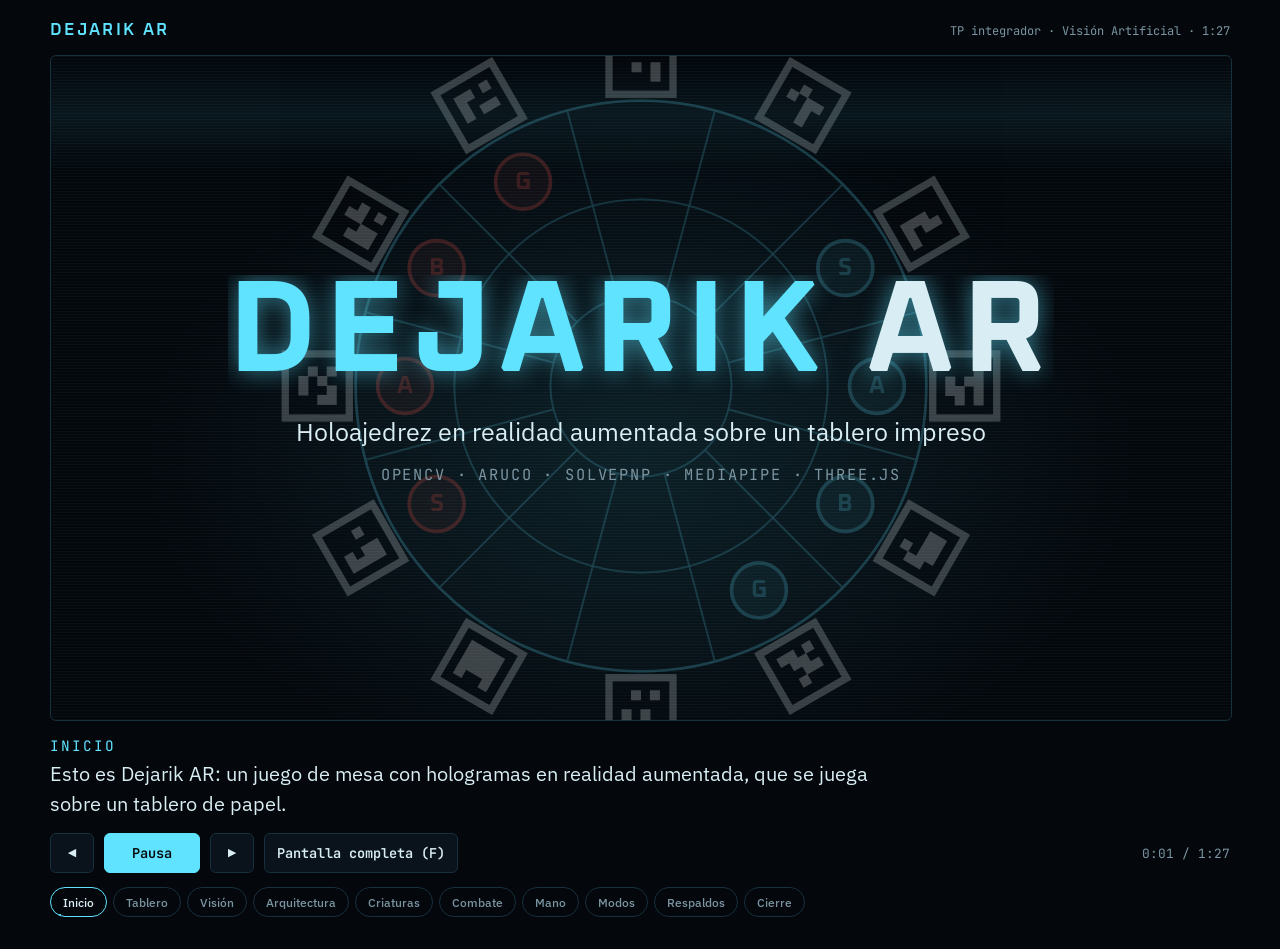
<file: Dejarik AR.html>
<!doctype html><html><head><meta charset=utf8><meta name=viewport content="width=device-width,initial-scale=1,viewport-fit=cover"><style>:root{color-scheme:light;box-sizing:border-box;padding-top:env(safe-area-inset-top,0px);padding-bottom:env(safe-area-inset-bottom,0px)}html{scroll-padding-top:env(safe-area-inset-top,0px)}body{margin:0;padding:0;font:14px -apple-system,BlinkMacSystemFont,sans-serif;background:#fff;color:#000}img{max-width:100%}[hidden]:not([hidden=until-found i]){display:none!important}</style></head><body>
<title>Dejarik AR</title>
<meta name="claude:viewport-fit-sides" content="cover">
<link rel="preconnect" href="https://fonts.googleapis.com">
<link rel="stylesheet" href="https://fonts.googleapis.com/css2?family=Oxanium:wght@400;600;700&family=IBM+Plex+Sans:wght@400;500;600&family=JetBrains+Mono:wght@400;600&display=swap">
<style>
/* Layout: una "pantalla" 16:9 que se reproduce sola como un video, con subtítulo y controles debajo.
   Mundo único oscuro de holograma: azul (jugador 0) contra rojo (jugador 1). */
:root {
  --void: #04070c;
  --panel: #0a121b;
  --line: #17303d;
  --holo: #5fe3ff;
  --holo-soft: rgba(95, 227, 255, .16);
  --rojo: #ff5d52;
  --rojo-soft: rgba(255, 93, 82, .16);
  --ok: #6dffa8;
  --text: #d9eef4;
  --dim: #7a95a1;
  --f-display: "Oxanium", "Bahnschrift", "Segoe UI", sans-serif;
  --f-body: "IBM Plex Sans", "Segoe UI", system-ui, sans-serif;
  --f-mono: "JetBrains Mono", "Cascadia Mono", Consolas, monospace;
  color-scheme: dark;
}
html { background: var(--void); }
body {
  background: var(--void); color: var(--text); font-family: var(--f-body);
  padding-left: max(16px, env(safe-area-inset-left, 0px));
  padding-right: max(16px, env(safe-area-inset-right, 0px));
  padding-block: 20px 32px;
}
.wrap { max-width: 1180px; margin: 0 auto; display: grid; gap: 14px; }
.top { display: flex; justify-content: space-between; align-items: baseline; gap: 12px; flex-wrap: wrap; }
.top h1 { font-family: var(--f-display); font-weight: 600; font-size: 1.05rem; letter-spacing: .14em; text-transform: uppercase; margin: 0; color: var(--holo); }
.top span { font-family: var(--f-mono); font-size: .75rem; color: var(--dim); }

/* ---------- Escenario ---------- */
.stage {
  position: relative; width: 100%; max-width: 100%; aspect-ratio: 16 / 9; overflow: hidden;
  container-type: inline-size; border: 1px solid var(--line); border-radius: 6px;
  background:
    radial-gradient(ellipse at 50% 60%, rgba(95,227,255,.10), transparent 60%),
    repeating-linear-gradient(0deg, rgba(95,227,255,.035) 0 1px, transparent 1px 3px),
    var(--void);
}
.stage::after { /* scanline que barre */
  content: ""; position: absolute; inset: 0; pointer-events: none;
  background: linear-gradient(180deg, transparent 0%, rgba(95,227,255,.07) 50%, transparent 100%);
  height: 18%; animation: sweep 6s linear infinite;
}
@keyframes sweep { from { transform: translateY(-100%); } to { transform: translateY(560%); } }

.scene { position: absolute; inset: 0; padding: 4.5cqw 5cqw; opacity: 0; visibility: hidden; transition: opacity .45s, visibility .45s; display: grid; }
.scene.active { opacity: 1; visibility: visible; }
.eyebrow { font-family: var(--f-mono); font-size: max(9px, 1.25cqw); letter-spacing: .18em; text-transform: uppercase; color: var(--holo); opacity: .8; }
.h { font-family: var(--f-display); font-weight: 700; font-size: 4.4cqw; line-height: 1.02; margin: .6cqw 0 0; text-wrap: balance; letter-spacing: .01em; }
.lead { font-size: max(10px, 1.7cqw); color: var(--dim); margin: 1.2cqw 0 0; line-height: 1.4; max-width: 40ch; }
.mono { font-family: var(--f-mono); }
.blue { color: var(--holo); } .red { color: var(--rojo); }

/* Entrada genérica */
.scene.active .in { animation: rise .7s cubic-bezier(.2,.8,.2,1) var(--d, 0s) both; }
@keyframes rise { from { opacity: 0; transform: translateY(1.4cqw); filter: blur(4px); } to { opacity: 1; transform: none; filter: none; } }
.scene.active .pop { animation: pop .5s cubic-bezier(.3,1.6,.5,1) var(--d, 0s) both; }
@keyframes pop { from { opacity: 0; transform: scale(.4); } to { opacity: 1; transform: none; } }

/* ---------- Tablero SVG ---------- */
.board { width: 100%; height: 100%; overflow: visible; }
.board .ringbase { fill: rgba(95,227,255,.05); stroke: var(--holo); stroke-width: 1.4; }
.board .cell { fill: transparent; stroke: rgba(95,227,255,.55); stroke-width: 1; }
.board .cell.lit { fill: rgba(95,227,255,.28); }
.board .cell.lit-r { fill: rgba(255,93,82,.30); }
.board .cnum { font: 9px var(--f-mono); fill: rgba(95,227,255,.5); text-anchor: middle; dominant-baseline: central; }
.board .pc circle { stroke-width: 2; }
.board .pc.b circle { fill: rgba(95,227,255,.22); stroke: var(--holo); }
.board .pc.r circle { fill: rgba(255,93,82,.22); stroke: var(--rojo); }
.board .pc text { font: 700 13px var(--f-display); text-anchor: middle; dominant-baseline: central; }
.board .pc.b text { fill: var(--holo); } .board .pc.r text { fill: var(--rojo); }
.board .detbox { fill: none; stroke: var(--ok); stroke-width: 3; opacity: 0; }
.board .mlabel { font: 8px var(--f-mono); fill: var(--dim); text-anchor: middle; }

/* Dibujo de trazos */
.scene.active .draw { stroke-dasharray: 1; stroke-dashoffset: 1; animation: draw 1.4s ease-out var(--d, 0s) forwards; }
@keyframes draw { to { stroke-dashoffset: 0; } }

/* ---------- Escena 1: título ---------- */
.s1 { place-items: center; text-align: center; }
.s1 .bgboard { position: absolute; width: 62cqw; left: 50%; top: 50%; translate: -50% -50%; opacity: .22; animation: spin 60s linear infinite; }
@keyframes spin { to { rotate: 360deg; } }
.s1 .title { font-family: var(--f-display); font-weight: 700; font-size: 11cqw; letter-spacing: .06em; line-height: .9; margin: 0; text-shadow: 0 0 2cqw rgba(95,227,255,.55); color: var(--holo); }
.s1 .title b { color: var(--text); font-weight: 700; }
.scene.active .glitch { animation: glitch 1.1s steps(1) both; }
@keyframes glitch {
  0% { clip-path: inset(0 0 85% 0); transform: translateX(-2%); }
  15% { clip-path: inset(40% 0 30% 0); transform: translateX(2%); }
  30% { clip-path: inset(10% 0 60% 0); transform: translateX(-1%); }
  45% { clip-path: inset(70% 0 0 0); transform: translateX(1%); }
  60%, 100% { clip-path: inset(0); transform: none; }
}
.s1 .sub { font-size: max(11px, 2.1cqw); color: var(--text); margin: 2cqw 0 0; }
.s1 .tag { font-family: var(--f-mono); font-size: max(9px, 1.3cqw); color: var(--dim); margin-top: 1.4cqw; letter-spacing: .12em; text-transform: uppercase; }

/* ---------- Escena 2: tablero ---------- */
.split { grid-template-columns: 1fr 1.05fr; align-items: center; gap: 3cqw; }
.split > * { min-width: 0; }
.s2 .bwrap { height: 38cqw; }
.scene.active .s2b .mk { animation: pop .45s cubic-bezier(.3,1.6,.5,1) calc(var(--i) * .12s + .9s) both; transform-box: fill-box; transform-origin: center; }
.scene.active .s2b .pc { animation: pop .45s cubic-bezier(.3,1.6,.5,1) calc(var(--i) * .1s + 2.8s) both; transform-box: fill-box; transform-origin: center; }
.facts { list-style: none; padding: 0; margin: 2.4cqw 0 0; display: grid; gap: 1.4cqw; }
.facts li { display: grid; grid-template-columns: 7.5cqw 1fr; align-items: baseline; gap: 1.2cqw; }
.facts .n { font-family: var(--f-display); font-weight: 700; font-size: 4.2cqw; color: var(--holo); text-align: right; font-variant-numeric: tabular-nums; }
.facts .t { font-size: max(10px, 1.6cqw); line-height: 1.3; }
.facts .t small { display: block; color: var(--dim); font-family: var(--f-mono); font-size: max(8px, 1.15cqw); }

/* ---------- Escena 3: visión ---------- */
.s3 .persp { perspective: 70cqw; height: 38cqw; display: grid; place-items: center; }
.s3 .tilt { position: relative; width: 34cqw; height: 34cqw; transform-style: preserve-3d; transform: rotateX(54deg) rotateZ(-22deg); }
.scene.active .s3 .tilt { animation: wobble 6s ease-in-out 1s infinite alternate; }
@keyframes wobble { from { transform: rotateX(54deg) rotateZ(-22deg); } to { transform: rotateX(46deg) rotateZ(-8deg); } }
.scene.active .s3 .detbox { animation: det .35s calc(var(--i) * .13s + .5s) both; }
@keyframes det { from { opacity: 0; stroke-width: 12; } to { opacity: 1; stroke-width: 3; } }
.s3 .ax { stroke-width: 4; stroke-linecap: round; }
.s3 .zax { position: absolute; left: 50%; top: 50%; width: .5cqw; height: 10cqw; margin-left: -.25cqw; background: #6f8bff; border-radius: 1cqw; transform-origin: 50% 0; transform: rotateX(90deg); box-shadow: 0 0 1cqw #6f8bff; }
.scene.active .s3 .zax { animation: grow .6s ease-out 2.6s both; }
@keyframes grow { from { height: 0; } to { height: 10cqw; } }
.steps { list-style: none; padding: 0; margin: 1.6cqw 0 0; display: grid; gap: .9cqw; counter-reset: st; }
.steps li { counter-increment: st; display: grid; grid-template-columns: 3.4cqw 1fr; gap: 1cqw; align-items: center; padding: .8cqw 1.1cqw; border: 1px solid var(--line); border-radius: .5cqw; background: rgba(10,18,27,.7); }
.steps li::before { content: counter(st); font-family: var(--f-display); font-weight: 700; font-size: 2.2cqw; color: var(--holo); text-align: center; }
.steps b { font-family: var(--f-display); font-weight: 600; font-size: max(10px, 1.7cqw); display: block; }
.steps span { font-family: var(--f-mono); font-size: max(8px, 1.15cqw); color: var(--dim); }
.scene.active .steps li { animation: litstep .5s ease-out var(--d) both; }
@keyframes litstep { from { opacity: .15; border-color: var(--line); } 50% { border-color: var(--holo); box-shadow: 0 0 1.4cqw rgba(95,227,255,.35); } to { opacity: 1; } }
.jitter { width: 100%; height: 6.5cqw; margin-top: 1.2cqw; }
.jitter .raw { fill: none; stroke: var(--dim); stroke-width: 1.2; }
.jitter .flt { fill: none; stroke: var(--holo); stroke-width: 2.4; }
.jitter text { font: 9px var(--f-mono); }

/* ---------- Escena 4: arquitectura ---------- */
.s4 { align-content: center; gap: 3cqw; }
.arch { display: grid; grid-template-columns: 1fr 1.25fr 1fr; align-items: center; gap: 1.5cqw; }
.node { border: 1px solid var(--holo); border-radius: .8cqw; padding: 1.8cqw; background: rgba(10,18,27,.85); box-shadow: 0 0 2cqw rgba(95,227,255,.12) inset; min-width: 0; }
.node h3 { font-family: var(--f-display); font-size: 2.5cqw; margin: 0; }
.node p { margin: .6cqw 0 0; font-size: max(9px, 1.35cqw); color: var(--dim); line-height: 1.35; }
.node .mono { color: var(--text); }
.lane { position: relative; height: 13cqw; }
.lane .wire { position: absolute; left: 0; right: 0; top: 50%; height: 2px; background: linear-gradient(90deg, var(--holo), rgba(95,227,255,.3), var(--holo)); }
.lane .ws { position: absolute; left: 50%; top: 50%; translate: -50% 1.2cqw; font-family: var(--f-mono); font-size: max(8px, 1.1cqw); color: var(--dim); white-space: nowrap; }
.pkt { position: absolute; top: calc(50% - 1.6cqw); left: 0; font-family: var(--f-mono); font-size: max(8px, 1.15cqw); padding: .3cqw .8cqw; border-radius: .4cqw; background: var(--holo); color: var(--void); font-weight: 600; white-space: nowrap; opacity: 0; }
.pkt.back { background: var(--rojo); top: calc(50% + .3cqw); }
.scene.active .pkt { animation: flow 3s linear var(--d) infinite; }
.scene.active .pkt.back { animation-name: flowback; }
@keyframes flow { 0% { left: 0; opacity: 0; } 10% { opacity: 1; } 85% { opacity: 1; } 100% { left: 78%; opacity: 0; } }
@keyframes flowback { 0% { left: 82%; opacity: 0; } 10% { opacity: 1; } 85% { opacity: 1; } 100% { left: 0; opacity: 0; } }
.remote { justify-self: center; display: flex; gap: 1.2cqw; align-items: center; font-size: max(9px, 1.4cqw); color: var(--dim); }
.remote .node { border-color: var(--rojo); padding: 1.1cqw 1.6cqw; }
.remote .node h3 { font-size: 1.9cqw; color: var(--rojo); }

/* ---------- Escena 5: criaturas ---------- */
.s5 { align-content: center; gap: 2.4cqw; }
.cards { display: grid; grid-template-columns: repeat(4, 1fr); gap: 1.6cqw; }
.card { border: 1px solid var(--line); border-radius: .8cqw; padding: 1.6cqw; background: rgba(10,18,27,.8); display: grid; gap: .9cqw; min-width: 0; }
.card h3 { font-family: var(--f-display); font-size: 2.4cqw; margin: 0; display: flex; justify-content: space-between; align-items: baseline; }
.card h3 .chips { display: flex; gap: .4cqw; }
.card h3 .chips i { width: 1.1cqw; height: 1.1cqw; border-radius: 50%; display: block; }
.card .role { font-size: max(9px, 1.3cqw); color: var(--dim); margin: 0; }
.stat { display: grid; grid-template-columns: 4.4cqw 1fr 1.6cqw; align-items: center; gap: .7cqw; font-family: var(--f-mono); font-size: max(8px, 1.1cqw); color: var(--dim); }
.stat .bar { height: .8cqw; background: var(--line); border-radius: 1cqw; overflow: hidden; }
.stat .bar i { display: block; height: 100%; width: calc(var(--v) / 3 * 100%); background: var(--holo); border-radius: 1cqw; transform-origin: left; }
.stat b { color: var(--text); text-align: right; font-variant-numeric: tabular-nums; }
.scene.active .stat .bar i { animation: fill .8s ease-out var(--d) both; }
@keyframes fill { from { transform: scaleX(0); } }

/* ---------- Escena 6: combate ---------- */
.s6 { align-content: center; gap: 2cqw; }
.duel { display: grid; grid-template-columns: 1fr auto 1fr; align-items: center; gap: 2cqw; }
.fighter { text-align: center; display: grid; gap: 1cqw; justify-items: center; }
.fighter .name { font-family: var(--f-display); font-weight: 700; font-size: 3cqw; }
.fighter .calc { font-family: var(--f-mono); font-size: max(10px, 1.7cqw); color: var(--dim); font-variant-numeric: tabular-nums; }
.fighter .calc b { color: var(--text); font-size: 3.6cqw; font-family: var(--f-display); }
.die { width: 8cqw; height: 8cqw; border-radius: 1.2cqw; background: var(--text); display: grid; grid-template-columns: repeat(3, 1fr); grid-template-rows: repeat(3, 1fr); padding: 1cqw; box-shadow: 0 0 2.4cqw var(--glow, rgba(95,227,255,.5)); }
.die i { width: 1.4cqw; height: 1.4cqw; border-radius: 50%; background: var(--void); place-self: center; visibility: hidden; }
.die i.on { visibility: visible; }
.die.rolling { animation: roll .25s linear infinite; }
@keyframes roll { 0% { rotate: 0deg; } 50% { rotate: 18deg; scale: 1.06; } 100% { rotate: 0deg; } }
.r .die { --glow: rgba(255,93,82,.55); }
.vs { font-family: var(--f-display); font-size: 3cqw; color: var(--dim); }
.hp { display: flex; gap: .6cqw; }
.hp i { width: 2.4cqw; height: 1cqw; border-radius: .3cqw; background: var(--holo); transition: background .3s, opacity .3s; }
.hp i.lost { background: var(--line); }
.verdict { text-align: center; font-family: var(--f-display); font-size: 2.6cqw; min-height: 3.4cqw; color: var(--ok); }
.outcomes { display: flex; justify-content: center; gap: 2.4cqw; flex-wrap: wrap; font-size: max(9px, 1.3cqw); color: var(--dim); }
.outcomes b { color: var(--text); font-family: var(--f-mono); }
.hitflash { animation: hitf .5s ease-out; }
@keyframes hitf { 0%, 40% { filter: brightness(2.2) drop-shadow(0 0 2cqw var(--holo)); translate: 1cqw 0; } 100% { filter: none; translate: 0; } }

/* ---------- Escena 7: mano ---------- */
.s7 .stagebox { position: relative; height: 38cqw; }
.s7 .board { position: absolute; inset: 0; }
.handsvg { position: absolute; inset: 0; width: 100%; height: 100%; overflow: visible; }
.hand { transition: transform 1.6s cubic-bezier(.3,.8,.3,1); }
.hand line { stroke: var(--ok); stroke-width: 2.2; stroke-linecap: round; }
.hand circle { fill: var(--void); stroke: var(--ok); stroke-width: 2; }
.hand .tip { fill: var(--ok); }
.ring { fill: none; stroke: var(--ok); stroke-width: 4; stroke-linecap: round; transform: rotate(-90deg); transform-box: fill-box; transform-origin: center; stroke-dasharray: 1; stroke-dashoffset: 1; }
.ring.go { transition: stroke-dashoffset 1.5s linear; stroke-dashoffset: 0; }
.ringtxt { font: 600 11px var(--f-mono); fill: var(--ok); }

/* ---------- Escena 8: modos ---------- */
.s8 { align-content: center; gap: 2.6cqw; }
.modes { display: grid; grid-template-columns: repeat(3, 1fr); gap: 1.8cqw; }
.mode { border: 1px solid var(--line); border-radius: .8cqw; padding: 2cqw; background: rgba(10,18,27,.8); transition: border-color .3s, box-shadow .3s, transform .3s; min-width: 0; }
.mode.on { border-color: var(--holo); box-shadow: 0 0 2.4cqw rgba(95,227,255,.3); transform: translateY(-.6cqw); }
.mode code { font-family: var(--f-mono); font-size: max(9px, 1.3cqw); color: var(--holo); }
.mode h3 { font-family: var(--f-display); font-size: 2.6cqw; margin: .6cqw 0 0; }
.mode p { margin: .6cqw 0 0; font-size: max(9px, 1.4cqw); color: var(--dim); line-height: 1.35; }
.keycap { display: inline-grid; place-items: center; min-width: 3.6cqw; height: 3.6cqw; padding: 0 .8cqw; border: 1px solid var(--holo); border-bottom-width: .35cqw; border-radius: .5cqw; font-family: var(--f-mono); font-weight: 600; font-size: max(9px, 1.5cqw); color: var(--holo); background: var(--panel); }
.keycap.press { animation: press .25s; }
@keyframes press { 50% { transform: translateY(.3cqw); border-bottom-width: .1cqw; background: var(--holo); color: var(--void); } }
.cycle { display: flex; align-items: center; gap: 1.2cqw; font-size: max(9px, 1.5cqw); color: var(--dim); }

/* ---------- Escena 9: respaldos ---------- */
.s9 { align-content: center; }
.fallbacks { display: grid; gap: 1cqw; margin-top: 2cqw; }
.fb { display: grid; grid-template-columns: 17cqw 1fr 1fr; gap: 2cqw; align-items: center; padding: .9cqw 1.4cqw; border-bottom: 1px solid var(--line); font-size: max(9px, 1.55cqw); }
.fb .fail { color: var(--rojo); }
.fb .fix { color: var(--text); }
.fb .keycap { min-width: 0; justify-self: start; }

/* ---------- Escena 10: cierre ---------- */
.s10 { place-items: center; text-align: center; align-content: center; gap: 2.2cqw; }
.term { width: min(62cqw, 100%); text-align: left; border: 1px solid var(--line); border-radius: .8cqw; background: #02050a; padding: 2cqw; font-family: var(--f-mono); font-size: max(9px, 1.6cqw); line-height: 1.7; min-height: 15cqw; }
.term .p { color: var(--dim); }
.term .ok { color: var(--ok); }
.cursor { display: inline-block; width: .9cqw; height: 1.8cqw; background: var(--holo); vertical-align: -.3cqw; animation: blink 1s steps(1) infinite; }
@keyframes blink { 50% { opacity: 0; } }
.s10 .h { font-size: 6cqw; color: var(--holo); text-shadow: 0 0 2cqw rgba(95,227,255,.5); }

/* ---------- Controles y subtítulo ---------- */
.caption { min-height: 3.2em; margin: 0; font-size: clamp(15px, 1.9vw, 20px); line-height: 1.5; max-width: 70ch; text-wrap: pretty; }
.caption .who { font-family: var(--f-mono); font-size: .72em; color: var(--holo); letter-spacing: .14em; text-transform: uppercase; display: block; margin-bottom: .2em; }
.controls { display: flex; align-items: center; gap: 10px; flex-wrap: wrap; }
.btn { font: 600 .85rem var(--f-mono); color: var(--text); background: var(--panel); border: 1px solid var(--line); border-radius: 6px; padding: 8px 12px; cursor: pointer; min-width: 44px; min-height: 40px; }
.btn:hover { border-color: var(--holo); }
.btn:focus-visible, .chip:focus-visible { outline: 2px solid var(--holo); outline-offset: 2px; }
.btn.play { background: var(--holo); color: var(--void); border-color: var(--holo); min-width: 96px; }
.time { font-family: var(--f-mono); font-size: .8rem; color: var(--dim); font-variant-numeric: tabular-nums; margin-left: auto; }
.chips { display: flex; gap: 6px; flex-wrap: wrap; }
.chip { position: relative; overflow: hidden; font: 500 .78rem var(--f-body); color: var(--dim); background: transparent; border: 1px solid var(--line); border-radius: 999px; padding: 6px 12px; cursor: pointer; }
.chip.cur { color: var(--text); border-color: var(--holo); }
.chip .prog { position: absolute; left: 0; bottom: 0; height: 2px; width: 0; background: var(--holo); }
.chip.done .prog { width: 100%; opacity: .4; }

/* Pantalla completa (tecla F) */
.frame:fullscreen { width: 100vw; height: 100vh; display: grid; place-items: center; background: var(--void); }
.frame:fullscreen .stage { width: min(100vw, calc(100vh * 16 / 9)); aspect-ratio: 16 / 9; border: 0; border-radius: 0; }
.frame:-webkit-full-screen { width: 100vw; height: 100vh; display: grid; place-items: center; background: var(--void); }
.frame:-webkit-full-screen .stage { width: min(100vw, calc(100vh * 16 / 9)); aspect-ratio: 16 / 9; border: 0; border-radius: 0; }

@media (max-width: 640px) {
  .stage { aspect-ratio: 4 / 5; }
  .scene { padding: 6cqw 5cqw; }
  .split { grid-template-columns: 1fr; gap: 2cqw; align-content: start; }
  .h { font-size: 7cqw; }
  .lead { font-size: 3.4cqw; max-width: none; }
  .eyebrow { font-size: 2.6cqw; }
  .s2 .bwrap, .s3 .persp, .s7 .stagebox { height: 62cqw; }
  .s3 .tilt { width: 52cqw; height: 52cqw; }
  .facts .n { font-size: 6cqw; } .facts li { grid-template-columns: 10cqw 1fr; } .facts .t { font-size: 3.2cqw; } .facts .t small { font-size: 2.4cqw; }
  .steps b { font-size: 3cqw; } .steps span { font-size: 2.3cqw; } .steps li::before { font-size: 3.6cqw; } .steps li { grid-template-columns: 5cqw 1fr; padding: 1.2cqw 2cqw; }
  .jitter { display: none; }
  .s2 .facts { margin-top: 1cqw; gap: 1.6cqw; }
  .arch { grid-template-columns: 1fr; gap: 1cqw; }
  .lane { height: 15cqw; }
  .node h3 { font-size: 4.4cqw; } .node p { font-size: 2.8cqw; }
  .remote .node h3 { font-size: 3.6cqw; } .remote { font-size: 2.8cqw; }
  .cards { grid-template-columns: repeat(2, 1fr); gap: 2.4cqw; }
  .card h3 { font-size: 4.4cqw; } .card .role { font-size: 2.8cqw; } .stat { font-size: 2.4cqw; grid-template-columns: 8cqw 1fr 3cqw; } .stat .bar { height: 1.4cqw; }
  .die { width: 16cqw; height: 16cqw; } .die i { width: 2.8cqw; height: 2.8cqw; }
  .fighter .name { font-size: 5cqw; } .fighter .calc { font-size: 3cqw; } .fighter .calc b { font-size: 6cqw; }
  .verdict { font-size: 4.4cqw; } .outcomes { font-size: 2.8cqw; } .hp i { width: 4cqw; height: 1.8cqw; }
  .modes { grid-template-columns: 1fr; gap: 2cqw; } .mode { padding: 2.4cqw 3cqw; } .mode h3 { font-size: 4.6cqw; } .mode p, .mode code { font-size: 2.8cqw; }
  .keycap { height: 6cqw; min-width: 6cqw; font-size: 2.8cqw; } .cycle { font-size: 2.8cqw; }
  .fb { grid-template-columns: 1fr; gap: .6cqw; font-size: 3cqw; padding: 1.4cqw 0; }
  .s1 .title { font-size: 15cqw; } .s1 .sub { font-size: 4cqw; } .s1 .tag { font-size: 2.6cqw; } .s1 .bgboard { width: 110cqw; }
  .term { font-size: 3cqw; min-height: 34cqw; width: 100%; } .s10 .h { font-size: 9cqw; } .cursor { width: 1.6cqw; height: 3.4cqw; }
}
@media (prefers-reduced-motion: reduce) {
  *, *::before, *::after { animation-duration: 0s !important; animation-delay: 0s !important; animation-iteration-count: 1 !important; transition: none !important; }
}
</style>

<div class="wrap">
  <div class="top">
    <h1>Dejarik AR</h1>
    <span>TP integrador · Visión Artificial · 1:27</span>
  </div>

  <div class="frame" id="frame">
  <div class="stage" id="stage" aria-live="off">

    <!-- 1 · Título -->
    <section class="scene s1" data-dur="7" data-name="Inicio"
      data-cap="Esto es Dejarik AR: un juego de mesa con hologramas en realidad aumentada, que se juega sobre un tablero de papel.">
      <div class="bgboard" data-board="plain"></div>
      <div>
        <p class="title glitch">DEJARIK<b> AR</b></p>
        <p class="sub in" style="--d:.9s">Holoajedrez en realidad aumentada sobre un tablero impreso</p>
        <p class="tag in" style="--d:1.4s">OpenCV · ArUco · solvePnP · MediaPipe · Three.js</p>
      </div>
    </section>

    <!-- 2 · Tablero -->
    <section class="scene split s2" data-dur="9" data-name="Tablero"
      data-cap="Todo arranca con un tablero circular impreso. Alrededor tiene 12 marcadores ArUco: son los puntos que la cámara reconoce.">
      <div class="bwrap s2b" data-board="full"></div>
      <div>
        <div class="eyebrow in">El tablero</div>
        <h2 class="h in" style="--d:.15s">Un círculo de papel y 12 marcadores</h2>
        <ul class="facts">
          <li class="in" style="--d:1.2s"><span class="n">25</span><span class="t">casillas<small>centro + anillo interno + anillo externo</small></span></li>
          <li class="in" style="--d:1.8s"><span class="n">12</span><span class="t">marcadores ArUco en el borde<small>DICT_4X4_50 · 31 mm cada uno</small></span></li>
          <li class="in" style="--d:2.8s"><span class="n">8</span><span class="t">criaturas, 4 por bando<small><span class="blue">azules</span> contra <span class="red">rojas</span></small></span></li>
        </ul>
      </div>
    </section>

    <!-- 3 · Visión -->
    <section class="scene split s3" data-dur="11" data-name="Visión"
      data-cap="Python mira la webcam, encuentra los marcadores y con solvePnP calcula dónde está el tablero en 3D. Un filtro One-Euro le saca el temblor. Si la mano tapa algunos marcadores, alcanza con los que quedan a la vista.">
      <div class="persp">
        <div class="tilt">
          <div class="bwrap" data-board="axes" style="height:100%"></div>
          <div class="zax"></div>
        </div>
      </div>
      <div>
        <div class="eyebrow in">Cómo ve Python</div>
        <h2 class="h in" style="--d:.15s">De píxeles a pose</h2>
        <ol class="steps">
          <li style="--d:.4s"><div><b>Calibración</b><span>matriz K y distorsión · calib.npz</span></div></li>
          <li style="--d:1.2s"><div><b>Detección ArUco</b><span>las 4 esquinas de cada marcador</span></div></li>
          <li style="--d:2.4s"><div><b>solvePnP</b><span>IPPE + refinado LM → rotación y traslación</span></div></li>
          <li style="--d:3.6s"><div><b>Filtro One-Euro</b><span>suaviza el temblor sin agregar retraso</span></div></li>
        </ol>
        <svg class="jitter" viewBox="0 0 300 60" preserveAspectRatio="none" aria-hidden="true">
          <path class="raw draw" pathLength="1" style="--d:3.8s" id="rawPath"></path>
          <path class="flt draw" pathLength="1" style="--d:4.4s" id="fltPath"></path>
          <text x="2" y="9" fill="var(--dim)">pose cruda</text>
          <text x="2" y="57" fill="var(--holo)">filtrada</text>
        </svg>
      </div>
    </section>

    <!-- 4 · Arquitectura -->
    <section class="scene s4" data-dur="9" data-name="Arquitectura"
      data-cap="Python manda al navegador cada cuadro de video con su pose y las novedades del juego. El navegador, con Three.js, dibuja encima las criaturas como hologramas.">
      <div>
        <div class="eyebrow in">Arquitectura</div>
        <h2 class="h in" style="--d:.15s">Python ve, el navegador dibuja</h2>
      </div>
      <div class="arch">
        <div class="node in" style="--d:.5s"><h3>Python</h3><p>cámara · ArUco · pose<br>reglas del juego · rival<br>mano con MediaPipe</p></div>
        <div class="lane in" style="--d:.9s">
          <div class="wire"></div>
          <span class="pkt" style="--d:1.2s">JPEG</span>
          <span class="pkt" style="--d:2.2s">pose 4×4</span>
          <span class="pkt" style="--d:3.2s">eventos</span>
          <span class="pkt back" style="--d:2.7s">clic</span>
          <span class="ws">WebSocket · mismo cuadro, misma pose</span>
        </div>
        <div class="node in" style="--d:.7s"><h3>Navegador</h3><p><span class="mono">Three.js</span> · video de fondo<br>criaturas .glb animadas<br>HUD · sonido</p></div>
      </div>
      <div class="remote in" style="--d:1.6s">
        <span>+ un segundo navegador desde otra casa, por un túnel</span>
        <div class="node"><h3>Jugador remoto</h3></div>
      </div>
    </section>

    <!-- 5 · Criaturas -->
    <section class="scene s5" data-dur="9" data-name="Criaturas"
      data-cap="Cada bando tiene cuatro criaturas: el guardián aguanta, la bestia pega fuerte, el acechador se mueve más lejos y el soldado está equilibrado.">
      <div>
        <div class="eyebrow in">Las piezas</div>
        <h2 class="h in" style="--d:.15s">Cuatro criaturas por bando</h2>
      </div>
      <div class="cards" id="cards"></div>
    </section>

    <!-- 6 · Combate -->
    <section class="scene s6" data-dur="10" data-name="Combate"
      data-cap="En tu turno movés una criatura o atacás a una rival que esté al lado. Los dos tiran un dado: el atacante suma su ataque y el defensor su defensa. El que saca más le quita una vida al otro.">
      <div style="text-align:center">
        <div class="eyebrow in">Combate</div>
        <h2 class="h in" style="--d:.15s">1d6 + ATK contra 1d6 + DEF</h2>
      </div>
      <div class="duel">
        <div class="fighter r" id="fa">
          <span class="name red">Bestia</span>
          <div class="die" id="dieA"></div>
          <span class="calc">ATK 3 + <span id="ra">?</span> = <b id="ta">–</b></span>
        </div>
        <span class="vs">vs</span>
        <div class="fighter" id="fd">
          <span class="name blue">Guardián</span>
          <div class="die" id="dieD"></div>
          <span class="calc">DEF 3 + <span id="rd">?</span> = <b id="td">–</b></span>
          <div class="hp" id="hp"><i></i><i></i><i></i></div>
        </div>
      </div>
      <div class="verdict" id="verdict"></div>
      <div class="outcomes in" style="--d:.6s"><span><b>hit</b> gana el atacante</span><span><b>counter</b> gana el defensor</span><span><b>tie</b> no pasa nada</span></div>
    </section>

    <!-- 7 · Mano -->
    <section class="scene split s7" data-dur="9" data-name="Mano"
      data-cap="Se juega con el mouse o con la mano. MediaPipe sigue el dedo índice: lo apoyás sobre una casilla, sostenés un segundo y medio y la jugada queda confirmada.">
      <div class="stagebox">
        <div data-board="hand" style="position:absolute;inset:0"></div>
        <svg class="handsvg" viewBox="-200 -200 400 400" aria-hidden="true">
          <g class="hand" id="hand"></g>
          <circle class="ring" id="ring" r="20" pathLength="1"></circle>
          <text class="ringtxt" id="ringtxt"></text>
        </svg>
      </div>
      <div>
        <div class="eyebrow in">Interacción</div>
        <h2 class="h in" style="--d:.15s">Apoyá el índice y sostené</h2>
        <p class="lead in" style="--d:.4s">MediaPipe encuentra 21 puntos de la mano. La punta del índice se proyecta sobre el plano del tablero usando la misma pose, y el anillo se llena en 1,5 s.</p>
        <p class="lead in mono" style="--d:.7s;font-size:max(9px,1.3cqw)">--input mouse | hand | both</p>
      </div>
    </section>

    <!-- 8 · Modos -->
    <section class="scene s8" data-dur="8" data-name="Modos"
      data-cap="Hay tres modos: contra la computadora, dos personas en la misma PC, o un amigo desde su casa con un link. Con la tecla P se cambia de modo sin reiniciar la partida.">
      <div>
        <div class="eyebrow in">Modos de juego</div>
        <h2 class="h in" style="--d:.15s">Contra la PC, local o remoto</h2>
      </div>
      <div class="modes">
        <div class="mode in" style="--d:.3s" data-m="0"><code>--mode cpu</code><h3>Contra la PC</h3><p>Un rival en Python que ataca cuando tiene ventaja.</p></div>
        <div class="mode in" style="--d:.45s" data-m="1"><code>--mode local</code><h3>Local</h3><p>Dos jugadores por turnos en la misma máquina.</p></div>
        <div class="mode in" style="--d:.6s" data-m="2"><code>--mode remote</code><h3>Remoto</h3><p>Un link por túnel: el otro juega desde su navegador, sin tablero.</p></div>
      </div>
      <div class="cycle in" style="--d:.8s"><span class="keycap" id="pkey">P</span> cambia de modo sin reiniciar la partida</div>
    </section>

    <!-- 9 · Respaldos -->
    <section class="scene s9" data-dur="8" data-name="Respaldos"
      data-cap="Como la demo es en vivo, cada falla tiene su plan B: bloquear la pose, volver al mouse, cambiar de modo o reproducir una sesión grabada.">
      <div>
        <div class="eyebrow in">Demo en vivo</div>
        <h2 class="h in" style="--d:.15s">Cada falla tiene su respaldo</h2>
      </div>
      <div class="fallbacks">
        <div class="fb in" style="--d:.4s"><span class="keycap">L</span><span class="fail">El tracking tiembla</span><span class="fix">Bloquear la pose</span></div>
        <div class="fb in" style="--d:.8s"><span class="keycap">--input mouse</span><span class="fail">La mano no responde</span><span class="fix">Seguir con el mouse</span></div>
        <div class="fb in" style="--d:1.2s"><span class="keycap">P</span><span class="fail">Se cae el remoto</span><span class="fix">Pasar a local o contra la PC</span></div>
        <div class="fb in" style="--d:1.6s"><span class="keycap">--replay</span><span class="fail">Se muere la cámara</span><span class="fix">Sesión grabada en loop</span></div>
        <div class="fb in" style="--d:2s"><span class="keycap">D</span><span class="fail">¿Qué está viendo?</span><span class="fix">Overlay de debug: marcadores, ejes, fps</span></div>
      </div>
    </section>

    <!-- 10 · Cierre -->
    <section class="scene s10" data-dur="7" data-name="Cierre"
      data-cap="Un solo comando y el tablero cobra vida. Eso es Dejarik AR.">
      <div class="term" id="term"></div>
      <h2 class="h in" style="--d:3.2s">Que gane el mejor holograma</h2>
    </section>
  </div>
  </div>

  <p class="caption" id="cap"><span class="who" id="who">Inicio</span><span id="captxt"></span></p>

  <div class="controls">
    <button class="btn" id="prev" type="button" aria-label="Escena anterior">◀</button>
    <button class="btn play" id="play" type="button">Pausa</button>
    <button class="btn" id="next" type="button" aria-label="Escena siguiente">▶</button>
    <button class="btn" id="fs" type="button">Pantalla completa (F)</button>
    <span class="time" id="time">0:00 / 1:27</span>
  </div>
  <div class="chips" id="chips"></div>
</div>

<script>
(() => {
  /* ---------- Geometría real del tablero (board_spec.json, en mm) ---------- */
  const R0 = 49.5, R1 = 102, R2 = 156, RM = 177, MS = 31;
  const pol = (r, deg) => { const a = deg * Math.PI / 180; return [r * Math.cos(a), -r * Math.sin(a)]; };
  const f = n => n.toFixed(2);
  function sector(ri, ro, a0, a1) {
    const [x1, y1] = pol(ro, a0), [x2, y2] = pol(ro, a1), [x3, y3] = pol(ri, a1), [x4, y4] = pol(ri, a0);
    return `M${f(x1)} ${f(y1)}A${ro} ${ro} 0 0 0 ${f(x2)} ${f(y2)}L${f(x3)} ${f(y3)}A${ri} ${ri} 0 0 1 ${f(x4)} ${f(y4)}Z`;
  }
  const center = c => c === 0 ? [0, 0] : c <= 12 ? pol((R0 + R1) / 2, (c - 1) * 30) : pol((R1 + R2) / 2, (c - 13) * 30);
  function marker(id) {
    const [cx, cy] = pol(RM, id * 30), s = MS, u = s / 6;
    let bits = '', x = id * 7919 + 13;
    for (let r = 1; r < 5; r++) for (let c = 1; c < 5; c++) {
      x = (x * 9301 + 49297) % 233280;
      if (x / 233280 > .5) bits += `<rect x="${f(-s/2 + c*u)}" y="${f(-s/2 + r*u)}" width="${f(u + .3)}" height="${f(u + .3)}" fill="#fff"/>`;
    }
    return `<g class="mk" style="--i:${id}" transform="translate(${f(cx)} ${f(cy)}) rotate(${-id*30 + 90})">` +
      `<rect x="${-s/2-4}" y="${-s/2-4}" width="${s+8}" height="${s+8}" fill="#e9f3f5"/>` +
      `<rect x="${-s/2}" y="${-s/2}" width="${s}" height="${s}" fill="#05080d"/>${bits}` +
      `<rect class="detbox" x="${-s/2-3}" y="${-s/2-3}" width="${s+6}" height="${s+6}"/></g>`;
  }
  const PIECES = [ // jugador 0 azul: 23,24,13,14 · jugador 1 rojo: 17,18,19,20 (guardian, bestia, acechador, soldado)
    ['b', 'G', 23], ['b', 'B', 24], ['b', 'A', 13], ['b', 'S', 14],
    ['r', 'G', 17], ['r', 'B', 18], ['r', 'A', 19], ['r', 'S', 20]];
  function board(kind) {
    let s = `<svg class="board" viewBox="-200 -200 400 400" aria-hidden="true"><circle class="ringbase${kind === 'full' ? ' draw' : ''}" pathLength="1" r="${R2}"/>`;
    s += `<g>`;
    s += `<circle class="cell" data-c="0" r="${R0}"/>`;
    for (let k = 1; k <= 12; k++) {
      const a0 = (k - 1) * 30 - 15, a1 = a0 + 30;
      s += `<path class="cell" data-c="${k}" d="${sector(R0, R1, a0, a1)}"/>`;
      s += `<path class="cell" data-c="${12 + k}" d="${sector(R1, R2, a0, a1)}"/>`;
    }
    s += `</g>`;
    if (kind === 'full' || kind === 'hand') for (let c = 0; c <= 24; c++) { const [x, y] = center(c); s += `<text class="cnum" x="${f(x)}" y="${f(y)}">${c}</text>`; }
    for (let id = 0; id < 12; id++) s += marker(id);
    if (kind === 'axes') {
      s += `<line class="ax draw" pathLength="1" style="--d:2.2s;stroke:#ff6b6b" x1="0" y1="0" x2="95" y2="0"/>`;
      s += `<line class="ax draw" pathLength="1" style="--d:2.4s;stroke:#6dffa8" x1="0" y1="0" x2="0" y2="-95"/>`;
    }
    if (kind === 'full' || kind === 'hand' || kind === 'plain') {
      s += `<g>`;
      PIECES.forEach(([side, l, c], i) => {
        if (kind === 'hand' && side === 'b' && l === 'A') c = 13;
        const [x, y] = center(c);
        s += `<g class="pc ${side}" data-cell="${c}" style="--i:${i}" transform="translate(${f(x)} ${f(y)})"><circle r="15"/><text>${l}</text></g>`;
      });
      s += `</g>`;
    }
    return s + `</svg>`;
  }
  document.querySelectorAll('[data-board]').forEach(el => { el.innerHTML = board(el.dataset.board); });

  /* Curvas del filtro: cruda con ruido, filtrada suave */
  (() => {
    let raw = 'M0 30', flt = 'M0 30', seed = 7, sm = 30;
    for (let x = 4; x <= 300; x += 4) {
      seed = (seed * 9301 + 49297) % 233280;
      const base = 30 + 8 * Math.sin(x / 45);
      const v = base + (seed / 233280 - .5) * 26;
      sm += (base - sm) * .35;
      raw += ` L${x} ${v.toFixed(1)}`; flt += ` L${x} ${sm.toFixed(1)}`;
    }
    document.getElementById('rawPath').setAttribute('d', raw);
    document.getElementById('fltPath').setAttribute('d', flt);
  })();

  /* Tarjetas de criaturas (KINDS de dejarik/game.py) */
  const KINDS = [
    ['Guardián', 'Aguanta golpes', { ATK: 1, DEF: 3, HP: 3, MOV: 1 }],
    ['Bestia', 'Pega fuerte', { ATK: 3, DEF: 1, HP: 2, MOV: 1 }],
    ['Acechador', 'Se mueve rápido', { ATK: 2, DEF: 1, HP: 2, MOV: 2 }],
    ['Soldado', 'Equilibrado', { ATK: 2, DEF: 2, HP: 2, MOV: 1 }]];
  document.getElementById('cards').innerHTML = KINDS.map(([n, r, st], i) =>
    `<div class="card in" style="--d:${.3 + i * .15}s"><h3>${n}<span class="chips"><i style="background:var(--holo)"></i><i style="background:var(--rojo)"></i></span></h3><p class="role">${r}</p>` +
    Object.entries(st).map(([k, v], j) => `<div class="stat"><span>${k}</span><span class="bar"><i style="--v:${v};--d:${.6 + i * .15 + j * .08}s"></i></span><b>${v}</b></div>`).join('') +
    `</div>`).join('');

  /* Dados */
  const PIPS = { 1: [4], 2: [0, 8], 3: [0, 4, 8], 4: [0, 2, 6, 8], 5: [0, 2, 4, 6, 8], 6: [0, 2, 3, 5, 6, 8] };
  ['dieA', 'dieD'].forEach(id => { document.getElementById(id).innerHTML = '<i></i>'.repeat(9); });
  const face = (el, n) => el.querySelectorAll('i').forEach((p, i) => p.classList.toggle('on', PIPS[n].includes(i)));

  /* Mano: 21 puntos estilo MediaPipe, con la punta del índice en (0,0) */
  const H = [[14,77],[-1,67],[-11,57],[-18,48],[-24,40],[4,42],[2,24],[1,12],[0,0],[14,40],[15,22],[16,10],[17,-1],[24,42],[26,26],[27,16],[28,7],[33,47],[36,35],[38,27],[40,20]]
    .map(([x, y]) => [x * 2.4, y * 2.4]);
  const BONES = [[0,1],[1,2],[2,3],[3,4],[0,5],[5,6],[6,7],[7,8],[5,9],[9,10],[10,11],[11,12],[9,13],[13,14],[14,15],[15,16],[13,17],[17,18],[18,19],[19,20],[0,17]];
  document.getElementById('hand').innerHTML =
    BONES.map(([a, b]) => `<line x1="${H[a][0]}" y1="${H[a][1]}" x2="${H[b][0]}" y2="${H[b][1]}"/>`).join('') +
    H.map(([x, y], i) => `<circle cx="${x}" cy="${y}" r="${i === 8 ? 5 : 3.2}" class="${i === 8 ? 'tip' : ''}"/>`).join('');

  /* ---------- Línea de tiempo ---------- */
  const scenes = [...document.querySelectorAll('.scene')];
  const durs = scenes.map(s => +s.dataset.dur);
  const total = durs.reduce((a, b) => a + b, 0);
  const chipsEl = document.getElementById('chips');
  scenes.forEach((s, i) => {
    const b = document.createElement('button');
    b.className = 'chip'; b.type = 'button'; b.id = 'chip' + i;
    b.innerHTML = `${s.dataset.name}<span class="prog"></span>`;
    b.addEventListener('click', () => go(i, true));
    chipsEl.appendChild(b);
  });
  const chips = [...chipsEl.children];
  const playBtn = document.getElementById('play');
  const reduce = matchMedia('(prefers-reduced-motion: reduce)').matches;
  let cur = 0, t0 = 0, elapsed = 0, playing = !reduce, timers = [];
  const later = (ms, fn) => timers.push(setTimeout(fn, ms));
  const fmt = s => `${Math.floor(s / 60)}:${String(Math.floor(s % 60)).padStart(2, '0')}`;

  const enter = {
    5() { // combate
      const A = document.getElementById('dieA'), D = document.getElementById('dieD');
      const hp = [...document.querySelectorAll('#hp i')];
      hp.forEach(h => h.classList.remove('lost'));
      ['ra', 'rd'].forEach(id => document.getElementById(id).textContent = '?');
      ['ta', 'td'].forEach(id => document.getElementById(id).textContent = '–');
      document.getElementById('verdict').textContent = '';
      face(A, 1); face(D, 1);
      later(900, () => {
        A.classList.add('rolling'); D.classList.add('rolling');
        const iv = setInterval(() => { face(A, 1 + Math.floor(Math.random() * 6)); face(D, 1 + Math.floor(Math.random() * 6)); }, 90);
        timers.push(iv);
        later(2300, () => {
          clearInterval(iv); A.classList.remove('rolling'); D.classList.remove('rolling');
          face(A, 5); face(D, 3);
          document.getElementById('ra').textContent = '5'; document.getElementById('rd').textContent = '3';
          document.getElementById('ta').textContent = '8'; document.getElementById('td').textContent = '6';
        });
        later(3300, () => {
          document.getElementById('verdict').textContent = '8 > 6 · hit: el Guardián pierde 1 HP';
          hp[2].classList.add('lost');
          const fd = document.getElementById('fd'); fd.classList.remove('hitflash'); void fd.offsetWidth; fd.classList.add('hitflash');
        });
      });
    },
    6() { // mano
      const sc = scenes[6], hand = document.getElementById('hand'), ring = document.getElementById('ring'), txt = document.getElementById('ringtxt');
      const cells = sc.querySelectorAll('.cell');
      cells.forEach(c => c.classList.remove('lit'));
      const pc = sc.querySelector('.pc.b[data-cell="13"]');
      pc.style.transition = 'none'; pc.style.transform = ''; pc.style.filter = '';
      const [tx, ty] = center(2), [sx, sy] = center(13);
      ring.setAttribute('cx', tx); ring.setAttribute('cy', ty);
      txt.setAttribute('x', tx + 26); txt.setAttribute('y', ty - 18); txt.textContent = '';
      ring.classList.remove('go'); ring.style.opacity = 0;
      hand.style.transition = 'none'; hand.style.transform = `translate(${sx + 40}px, ${sy + 220}px)`;
      void hand.getBoundingClientRect(); hand.style.transition = '';
      later(400, () => { hand.style.transform = `translate(${sx}px, ${sy}px)`; });
      later(2100, () => { pc.style.filter = 'drop-shadow(0 0 6px #5fe3ff)'; [1, 2, 12, 0].forEach(c => { const e = sc.querySelector(`.cell[data-c="${c}"]`); if (e) e.classList.add('lit'); }); txt.textContent = 'seleccionado'; });
      later(3100, () => { txt.textContent = ''; hand.style.transform = `translate(${tx}px, ${ty}px)`; });
      later(4800, () => { ring.style.opacity = 1; ring.classList.add('go'); txt.textContent = 'sosteniendo…'; });
      later(6400, () => {
        txt.textContent = 'confirmado ✓';
        pc.style.transition = 'transform .8s cubic-bezier(.3,.8,.3,1)'; pc.style.transform = `translate(${tx}px, ${ty}px)`;
        cells.forEach(c => c.classList.remove('lit'));
      });
    },
    7() { // modos
      const ms = [...scenes[7].querySelectorAll('.mode')], key = document.getElementById('pkey');
      ms.forEach(m => m.classList.remove('on')); ms[0].classList.add('on');
      [1, 2].forEach((m, k) => later(2200 + k * 1900, () => {
        key.classList.remove('press'); void key.offsetWidth; key.classList.add('press');
        ms.forEach(x => x.classList.remove('on')); ms[m].classList.add('on');
      }));
    },
    9() { // cierre
      const term = document.getElementById('term');
      const cmd = 'python -m dejarik --mode remote';
      term.innerHTML = '<span class="p">PS Dejarik-AR&gt; </span><span id="typed"></span><span class="cursor"></span>';
      const typed = document.getElementById('typed');
      [...cmd].forEach((ch, i) => later(300 + i * 45, () => { typed.textContent += ch; }));
      const lines = ['<span class="ok">✓</span> pose del tablero · 12 marcadores', '<span class="ok">✓</span> servidor en 127.0.0.1:8000', '<span class="ok">✓</span> túnel listo · link para el remoto'];
      lines.forEach((l, i) => later(300 + cmd.length * 45 + 300 + i * 420, () => {
        term.querySelector('.cursor')?.remove();
        term.insertAdjacentHTML('beforeend', `<br>${l}<span class="cursor"></span>`);
      }));
    }
  };

  // Estado final de cada escena para quien no quiere movimiento
  function settle(i) {
    if (i === 5) { face(document.getElementById('dieA'), 5); face(document.getElementById('dieD'), 3); }
  }

  function go(i, user) {
    timers.forEach(t => { clearTimeout(t); clearInterval(t); }); timers = [];
    cur = (i + scenes.length) % scenes.length;
    scenes.forEach(s => s.classList.remove('active'));
    void document.getElementById('stage').offsetWidth;
    scenes[cur].classList.add('active');
    elapsed = 0; t0 = performance.now();
    document.getElementById('who').textContent = scenes[cur].dataset.name;
    document.getElementById('captxt').textContent = scenes[cur].dataset.cap;
    chips.forEach((c, k) => { c.classList.toggle('cur', k === cur); c.classList.toggle('done', k < cur); c.querySelector('.prog').style.width = k < cur ? '100%' : '0'; });
    if (reduce) settle(cur);
    enter[cur]?.();
    if (user && !playing && !reduce) setPlaying(true);
  }
  function setPlaying(p) {
    playing = p; playBtn.textContent = p ? 'Pausa' : (cur === scenes.length - 1 && elapsed >= durs[cur] ? 'Ver de nuevo' : 'Reproducir');
    t0 = performance.now() - elapsed * 1000;
  }
  playBtn.addEventListener('click', () => {
    if (!playing && cur === scenes.length - 1 && elapsed >= durs[cur]) { go(0); setPlaying(true); return; }
    setPlaying(!playing);
  });
  document.getElementById('prev').addEventListener('click', () => go(cur - 1, true));
  document.getElementById('next').addEventListener('click', () => go(cur + 1, true));
  document.addEventListener('keydown', e => {
    if (e.target.closest('button') && (e.key === ' ' || e.key === 'Enter')) return;
    if (e.key === ' ') { e.preventDefault(); playBtn.click(); }
    if (e.key === 'ArrowRight') go(cur + 1, true);
    if (e.key === 'ArrowLeft') go(cur - 1, true);
    if (e.key === 'f' || e.key === 'F') { e.preventDefault(); toggleFs(); }
  });

  const wrapEl = document.getElementById('frame'), fsBtn = document.getElementById('fs');
  function toggleFs() {
    try {
      if (document.fullscreenElement || document.webkitFullscreenElement) {
        (document.exitFullscreen || document.webkitExitFullscreen).call(document);
      } else {
        const req = wrapEl.requestFullscreen || wrapEl.webkitRequestFullscreen;
        const p = req && req.call(wrapEl);
        if (p && p.catch) p.catch(() => {});
      }
    } catch (err) { /* el visor no permite pantalla completa */ }
  }
  fsBtn.addEventListener('click', toggleFs);
  const syncFs = () => { fsBtn.textContent = (document.fullscreenElement || document.webkitFullscreenElement) ? 'Salir (F)' : 'Pantalla completa (F)'; };
  document.addEventListener('fullscreenchange', syncFs);
  document.addEventListener('webkitfullscreenchange', syncFs);

  function tick(now) {
    if (playing) {
      elapsed = (now - t0) / 1000;
      if (elapsed >= durs[cur]) {
        if (cur < scenes.length - 1) go(cur + 1);
        else { elapsed = durs[cur]; setPlaying(false); }
      }
    }
    const before = durs.slice(0, cur).reduce((a, b) => a + b, 0);
    chips[cur].querySelector('.prog').style.width = Math.min(100, elapsed / durs[cur] * 100) + '%';
    document.getElementById('time').textContent = `${fmt(before + Math.min(elapsed, durs[cur]))} / ${fmt(total)}`;
    requestAnimationFrame(tick);
  }
  go(0);
  if (!playing) playBtn.textContent = 'Reproducir';
  requestAnimationFrame(tick);
})();
</script>

</body></html>
</file>
